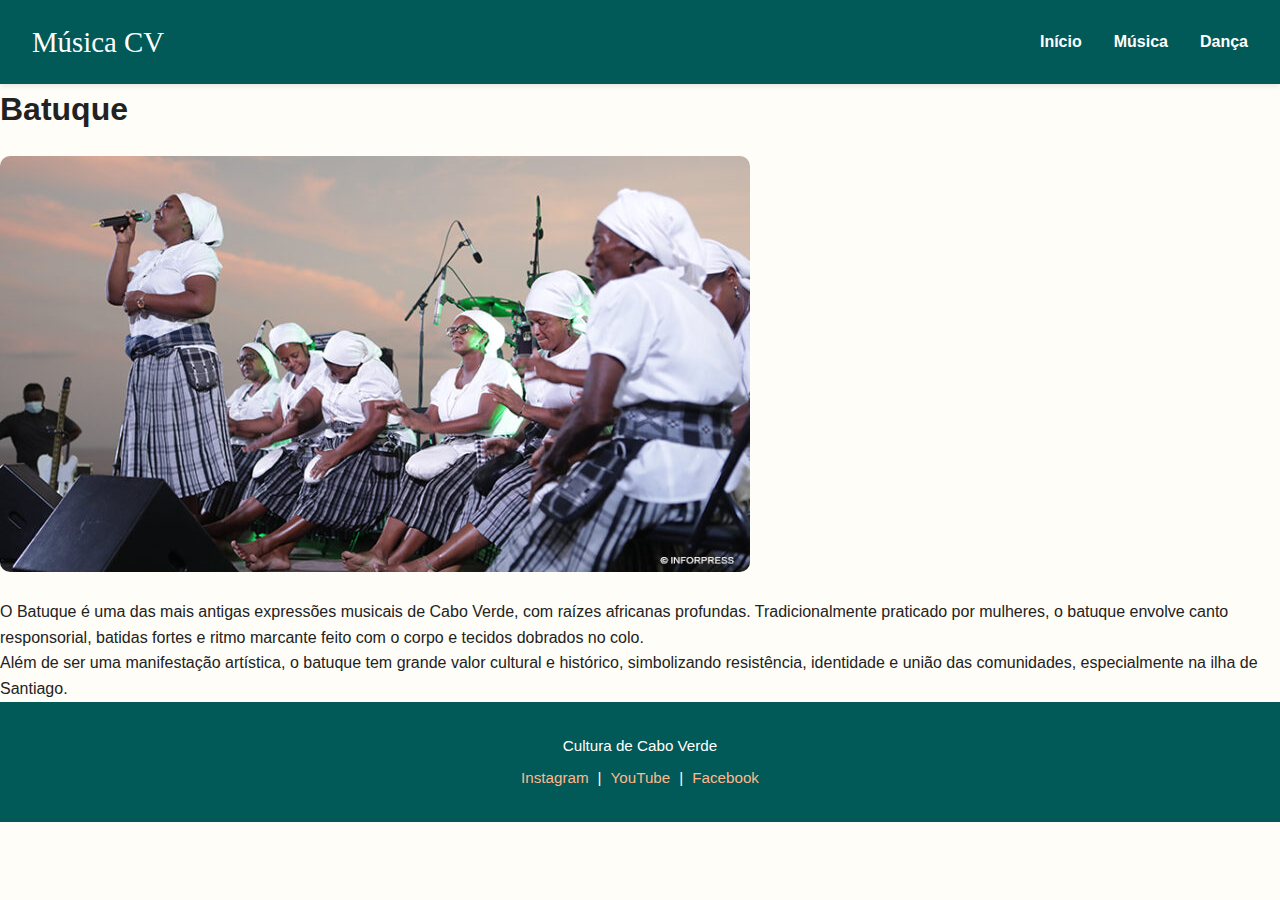
<file: batuque.html>
<!DOCTYPE html>
<html lang="pt">
<head>
  <meta charset="UTF-8" />
  <meta name="viewport" content="width=device-width, initial-scale=1.0"/>
  <title>Batuque</title>
  <link rel="stylesheet" href="Style.css" />
</head>
<body>

  <header>
    <div class="logo">Música CV</div>
    <nav>
      <ul>
        <li><a href="index.html">Início</a></li>
        <li><a href="musica.html">Música</a></li>
        <li><a href="Dança.html">Dança</a></li>
      </ul>
    </nav>
  </header>

  <main class="conteudo">
    <h1>Batuque</h1>
    <img src="Imagens/batuku.jpg" alt="Batuque em Cabo Verde" class="imagem-tabanka" />

    <p>O Batuque é uma das mais antigas expressões musicais de Cabo Verde, com raízes africanas profundas. Tradicionalmente praticado por mulheres, o batuque envolve canto responsorial, batidas fortes e ritmo marcante feito com o corpo e tecidos dobrados no colo.</p>
    <p>Além de ser uma manifestação artística, o batuque tem grande valor cultural e histórico, simbolizando resistência, identidade e união das comunidades, especialmente na ilha de Santiago.</p>
  </main>

  <footer>
    <p> Cultura de Cabo Verde</p>
    <div class="socials">
      <a href="https://www.instagram.com/cape.verdean?igsh=Y284cWR3cGhtaWs3" target="_blank">Instagram</a> | 
      <a href="https://youtube.com/@iamcvbp7951?si=sZJGmYJTjh76Pc8M" target="_blank">YouTube</a> | 
      <a href="https://www.facebook.com/share/19GjQSBNDG/?mibextid=wwXIfr"target="_blank">Facebook</a>
    </div>
  </footer>

</body>
</html>
</file>
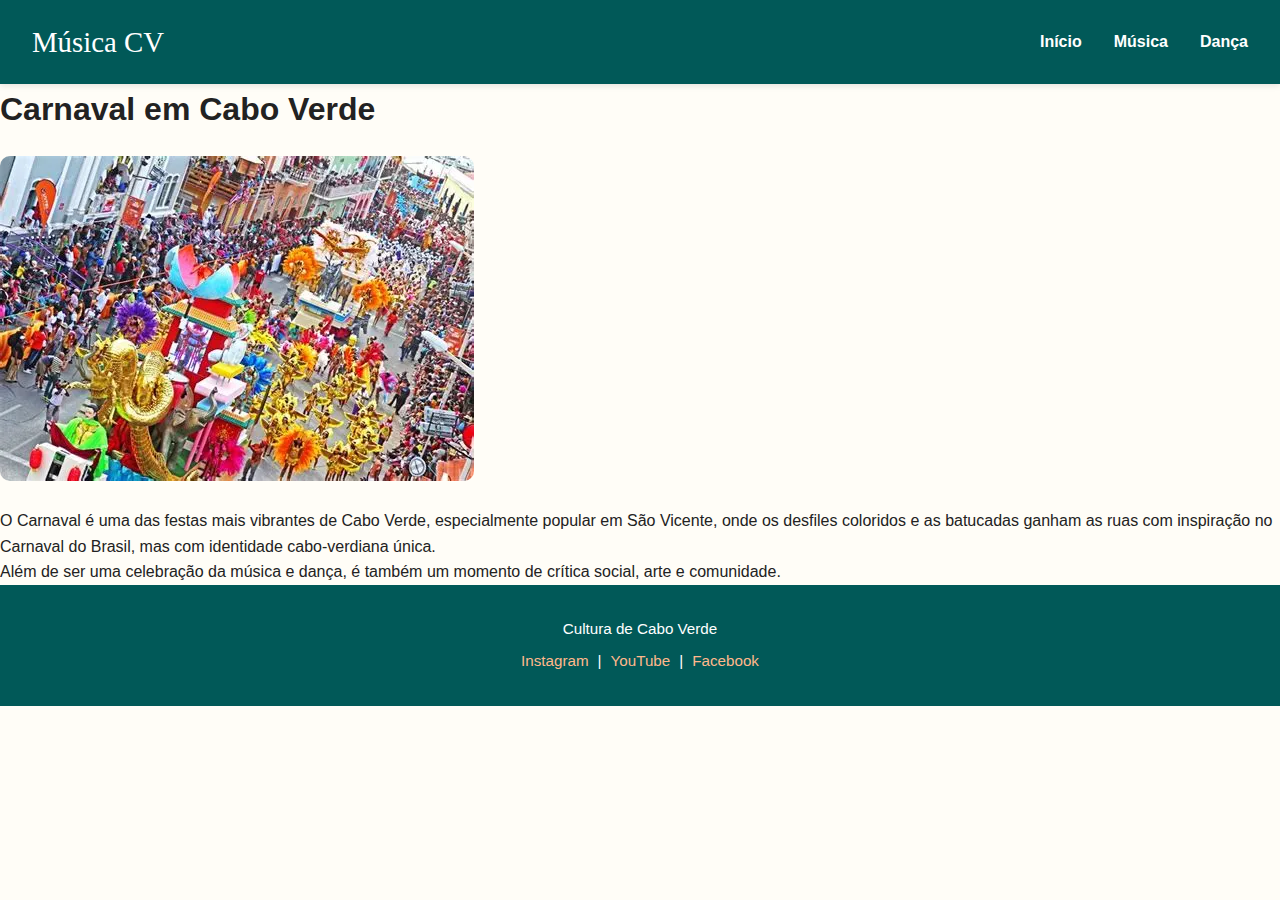
<file: carnaval.html>
<!DOCTYPE html>
<html lang="pt">
<head>
  <meta charset="UTF-8" />
  <meta name="viewport" content="width=device-width, initial-scale=1.0"/>
  <title>Carnaval em Cabo Verde</title>
  <link rel="stylesheet" href="Style.css" />
</head>
<body>

  <header>
    <div class="logo">Música CV</div>
    <nav>
      <ul>
        <li><a href="index.html">Início</a></li>
        <li><a href="musica.html">Música</a></li>
        <li><a href="Dança.html">Dança</a></li>
      </ul>
    </nav>
  </header>

  <main class="conteudo">
    <h1>Carnaval em Cabo Verde</h1>
    <img src="Imagens/carnaval.webp" alt="Carnaval em Cabo Verde" class="imagem-tabanka" />

    <p>O Carnaval é uma das festas mais vibrantes de Cabo Verde, especialmente popular em São Vicente, onde os desfiles coloridos e as batucadas ganham as ruas com inspiração no Carnaval do Brasil, mas com identidade cabo-verdiana única.</p>
    <p>Além de ser uma celebração da música e dança, é também um momento de crítica social, arte e comunidade.</p>
  </main>

  <footer>
    <p> Cultura de Cabo Verde</p>
    <div class="socials">
      <a href="https://www.instagram.com/cape.verdean?igsh=Y284cWR3cGhtaWs3" target="_blank">Instagram</a> | 
      <a href="https://youtube.com/@iamcvbp7951?si=sZJGmYJTjh76Pc8M" target="_blank">YouTube</a> | 
      <a href="https://www.facebook.com/share/19GjQSBNDG/?mibextid=wwXIfr"target="_blank">Facebook</a>
    </div>
  </footer>

</body>
</html>
</file>
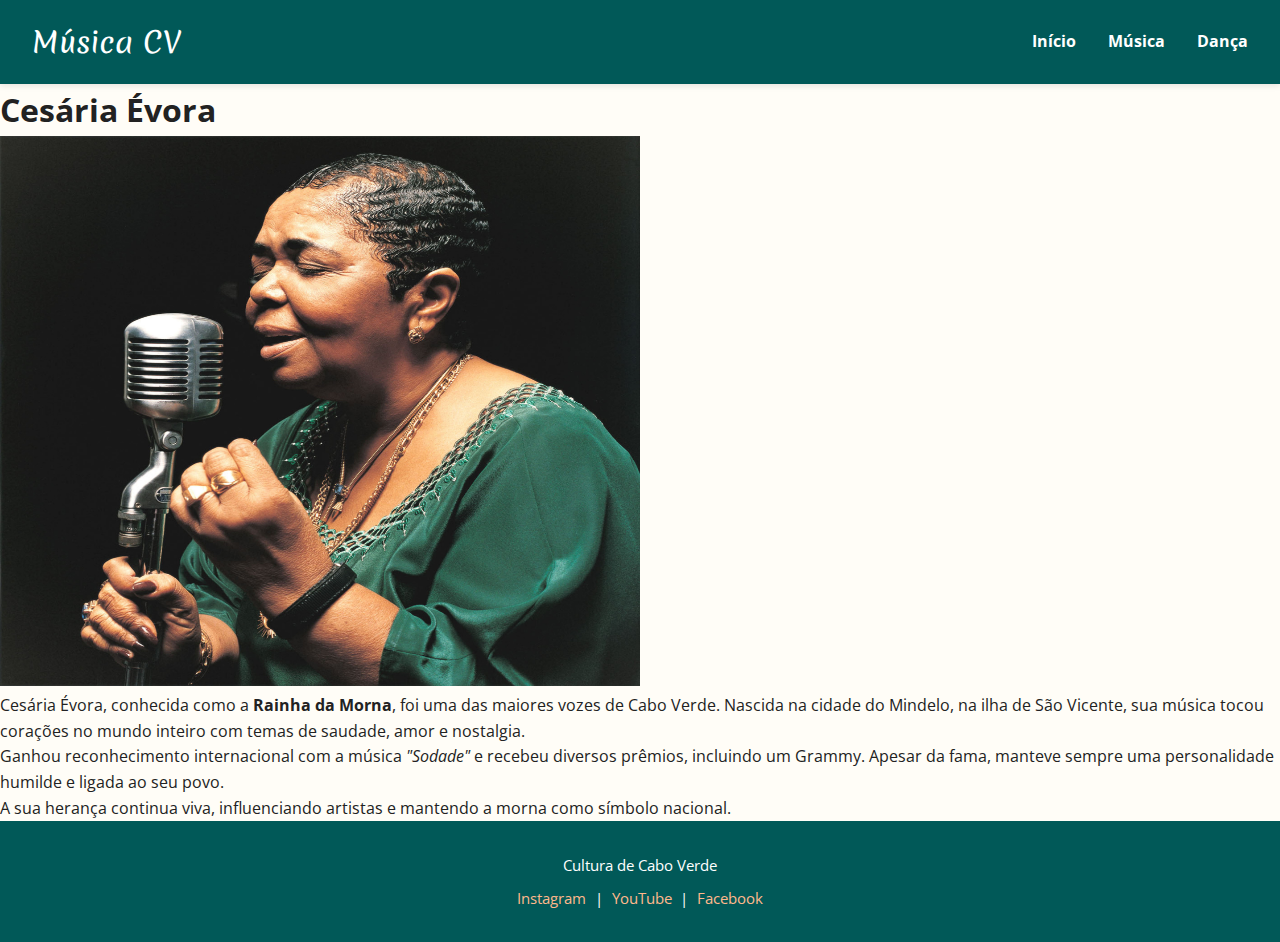
<file: cesaria.html>
<!DOCTYPE html>
<html lang="pt">
<head>
  <meta charset="UTF-8" />
  <meta name="viewport" content="width=device-width, initial-scale=1.0"/>
  <title>Cesária Évora - Rainha da Morna</title>
  <link rel="stylesheet" href="Style.css" />
  <link href="https://fonts.googleapis.com/css2?family=Merienda&family=Open+Sans&display=swap" rel="stylesheet">
</head>
<body>

  <header>
    <div class="logo">Música CV</div>
    <nav>
      <ul>
        <li><a href="index.html">Início</a></li>
        <li><a href="musica.html">Música</a></li>
        <li><a href="Dança.html">Dança</a></li>
      </ul>
    </nav>
  </header>

  <section class="cesaria-pagina">
    <h1> Cesária Évora</h1>
    <img src="Imagens/cesaria-evora.jpg" width="50%" height="550"  alt="Cesária Évora" class="cesaria-img"/>
    <p>
      Cesária Évora, conhecida como a <strong>Rainha da Morna</strong>, foi uma das maiores vozes de Cabo Verde. Nascida na cidade do Mindelo, na ilha de São Vicente, sua música tocou corações no mundo inteiro com temas de saudade, amor e nostalgia.
    </p>
    <p>
      Ganhou reconhecimento internacional com a música <em>"Sodade"</em> e recebeu diversos prêmios, incluindo um Grammy. Apesar da fama, manteve sempre uma personalidade humilde e ligada ao seu povo.
    </p>
    <p>
      A sua herança continua viva, influenciando artistas e mantendo a morna como símbolo nacional.
    </p>

    </section>

   <footer>
    <p> Cultura de Cabo Verde</p>
    <div class="socials">
      <a href="https://www.instagram.com/cape.verdean?igsh=Y284cWR3cGhtaWs3" target="_blank">Instagram</a> | 
      <a href="https://youtube.com/@iamcvbp7951?si=sZJGmYJTjh76Pc8M" target="_blank">YouTube</a> | 
      <a href="https://www.facebook.com/share/19GjQSBNDG/?mibextid=wwXIfr"target="_blank">Facebook</a>
    </div>
  </footer>

</body>
</html>
</file>
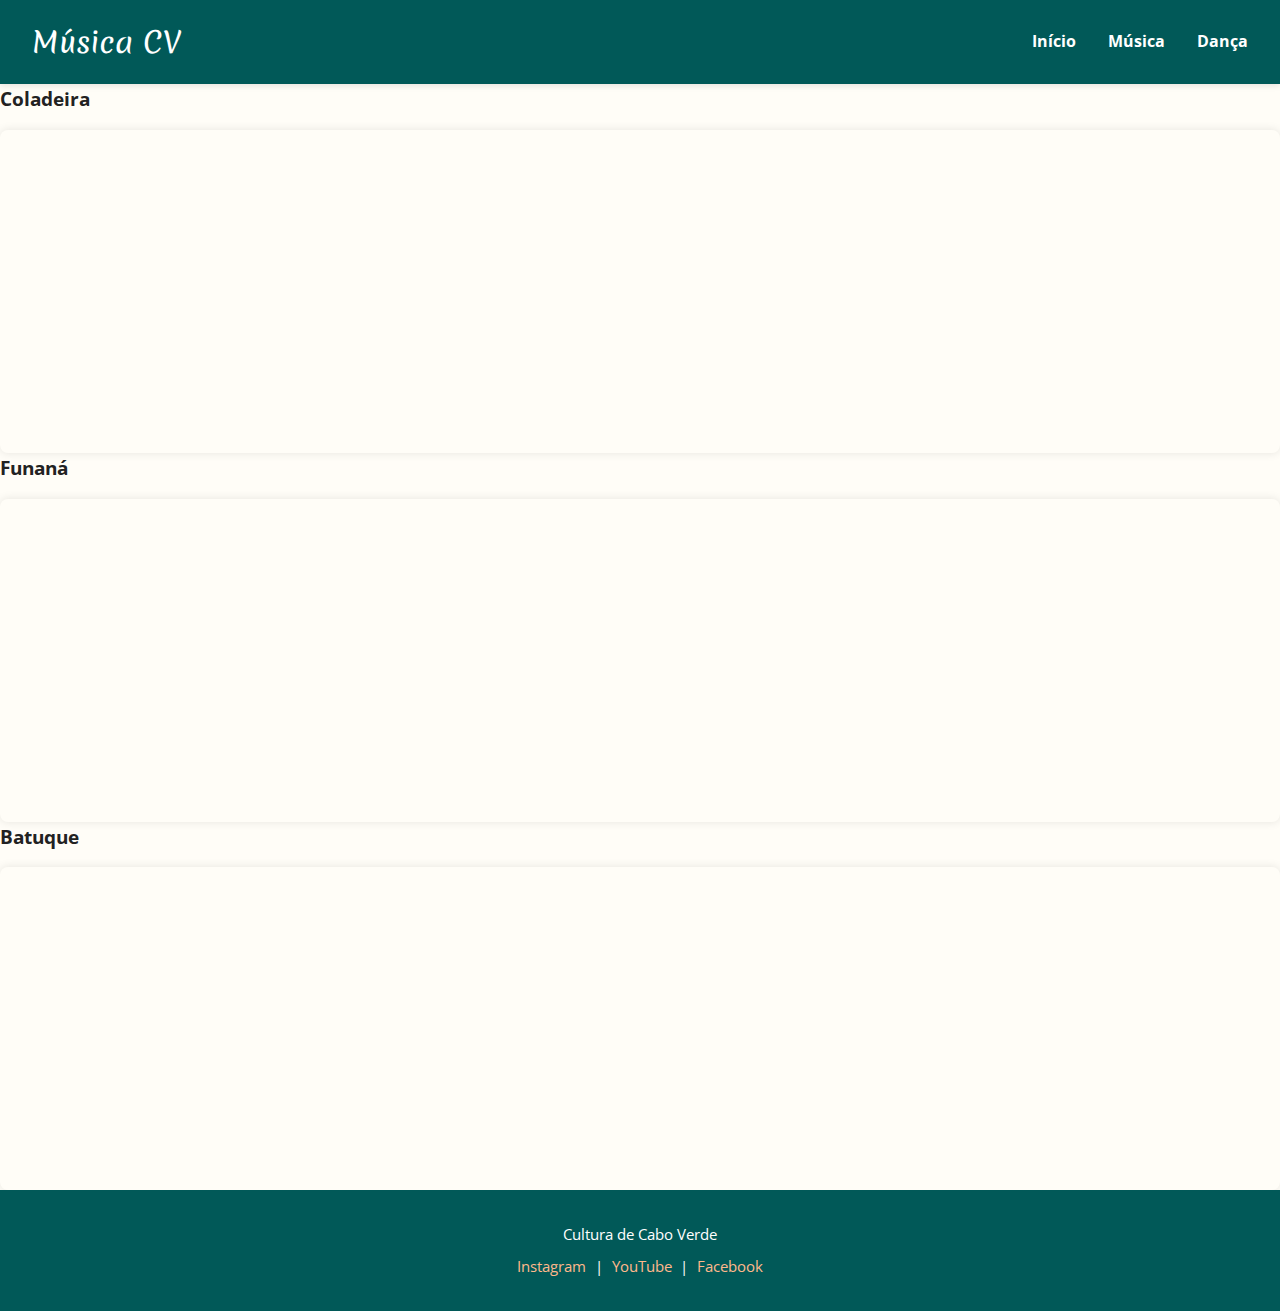
<file: Dança.html>
<!DOCTYPE html>
<html lang="pt">
<head>
  <meta charset="UTF-8" />
  <meta name="viewport" content="width=device-width, initial-scale=1.0"/>
  <title>Ritmos de Cabo Verde</title>
  <link rel="stylesheet" href="Style.css" />
  <link href="https://fonts.googleapis.com/css2?family=Merienda&family=Open+Sans&display=swap" rel="stylesheet">
</head>
<body>

  <header>
    <div class="logo">Música CV</div>
    <nav>
      <ul>
        <li><a href="index.html">Início</a></li>
        <li><a href="musica.html">Música</a></li>
        <li><a href="Dança.html">Dança</a></li>
      </ul>
    </nav>
  </header>

  <section class="musica">


    <div class="ritmo">
      <h3>Coladeira</h3>
      <div class="video">
       <iframe width="560" height="315" src="https://www.youtube.com/embed/T4DEInNeM-c?si=XGe9n7KYoxSjtNfc" title="YouTube video player" frameborder="0" allow="accelerometer; autoplay; clipboard-write; encrypted-media; gyroscope; picture-in-picture; web-share" referrerpolicy="strict-origin-when-cross-origin" allowfullscreen></iframe>
      </div>
    </div>

    <div class="ritmo">
      <h3>Funaná</h3>
    
      <div class="video">
       <iframe width="560" height="315" src="https://www.youtube.com/embed/kgPSQcLfn_I?si=EpLs-Hjq8T8UvXln" title="YouTube video player" frameborder="0" allow="accelerometer; autoplay; clipboard-write; encrypted-media; gyroscope; picture-in-picture; web-share" referrerpolicy="strict-origin-when-cross-origin" allowfullscreen></iframe> </div>
    </div>

    <div class="ritmo">
      <h3>Batuque</h3>
      <div class="video">
        <iframe width="560" height="315" src="https://www.youtube.com/embed/hIuq17Q50F0?si=_q3ZuS22iBEQxLyB" title="YouTube video player" frameborder="0" allow="accelerometer; autoplay; clipboard-write; encrypted-media; gyroscope; picture-in-picture; web-share" referrerpolicy="strict-origin-when-cross-origin" allowfullscreen></iframe></div>
    </div>

  </div>
</section>

   <footer>
    <p> Cultura de Cabo Verde</p>
    <div class="socials">
      <a href="https://www.instagram.com/cape.verdean?igsh=Y284cWR3cGhtaWs3" target="_blank">Instagram</a> | 
      <a href="https://youtube.com/@iamcvbp7951?si=sZJGmYJTjh76Pc8M" target="_blank">YouTube</a> | 
      <a href="https://www.facebook.com/share/19GjQSBNDG/?mibextid=wwXIfr"target="_blank">Facebook</a>
    </div>
  </footer>

</body>
</html>
</file>
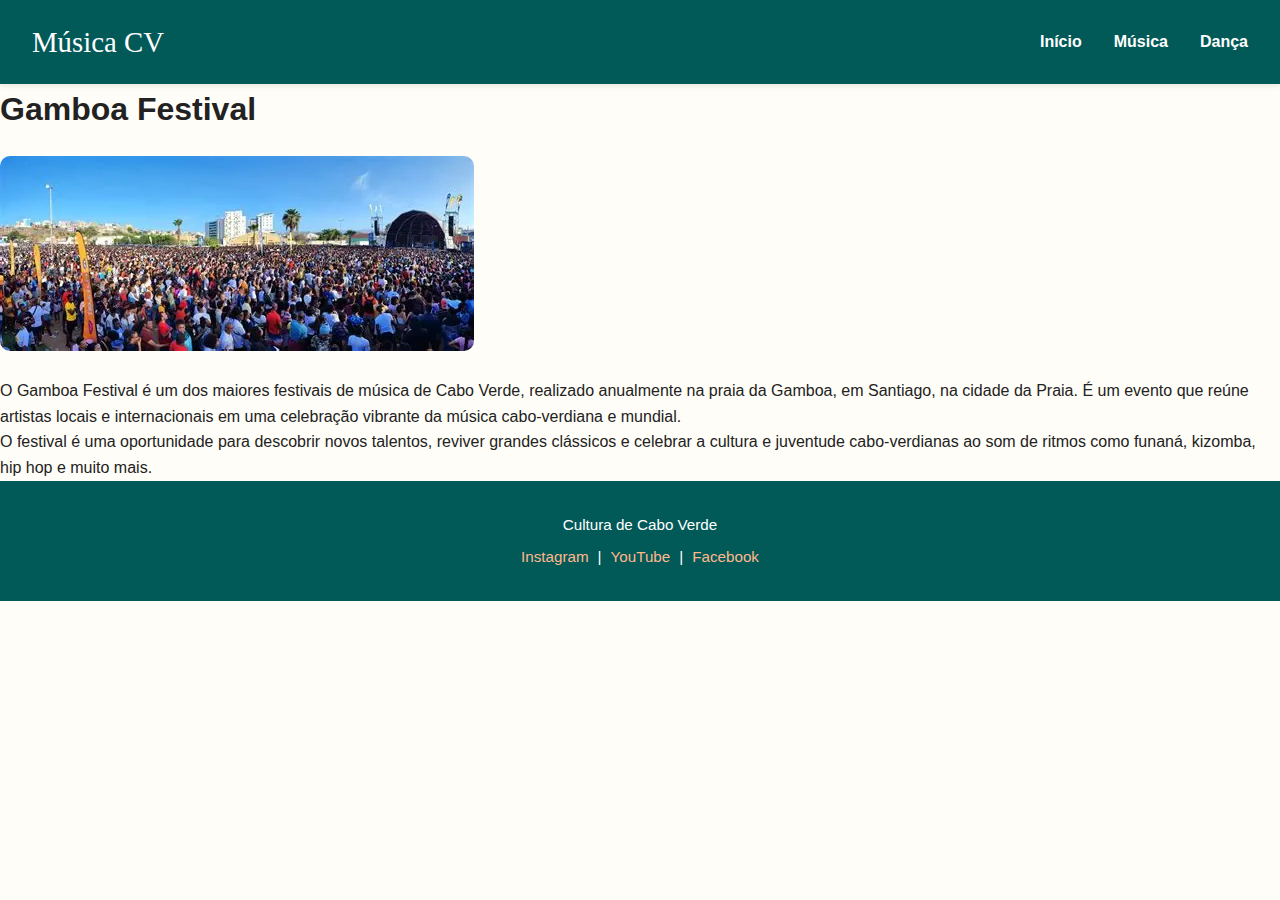
<file: gamboa.html>
<!DOCTYPE html>
<html lang="pt">
<head>
  <meta charset="UTF-8" />
  <meta name="viewport" content="width=device-width, initial-scale=1.0"/>
  <title>Gamboa em Cabo Verde</title>
  <link rel="stylesheet" href="Style.css" />
</head>
<body>

  <header>
    <div class="logo">Música CV</div>
    <nav>
      <ul>
        <li><a href="index.html">Início</a></li>
        <li><a href="musica.html">Música</a></li>
        <li><a href="Dança.html">Dança</a></li>
      </ul>
    </nav>
  </header>

  <main class="conteudo">
    <h1>Gamboa Festival</h1>
    <img src="Imagens/gamboa.webp" alt="Gamboa em Cabo Verde" class="imagem-tabanka" />

    <p>O Gamboa Festival é um dos maiores festivais de música de Cabo Verde, realizado anualmente na praia da Gamboa, em Santiago, na cidade da Praia. É um evento que reúne artistas locais e internacionais em uma celebração vibrante da música cabo-verdiana e mundial.</p>
    <p>O festival é uma oportunidade para descobrir novos talentos, reviver grandes clássicos e celebrar a cultura e juventude cabo-verdianas ao som de ritmos como funaná, kizomba, hip hop e muito mais.</p>
  </main>

  <footer>
    <p> Cultura de Cabo Verde</p>
    <div class="socials">
      <a href="https://www.instagram.com/cape.verdean?igsh=Y284cWR3cGhtaWs3" target="_blank">Instagram</a> | 
      <a href="https://youtube.com/@iamcvbp7951?si=sZJGmYJTjh76Pc8M" target="_blank">YouTube</a> | 
      <a href="https://www.facebook.com/share/19GjQSBNDG/?mibextid=wwXIfr"target="_blank">Facebook</a>
    </div>
  </footer>

</body>
</html>
</file>
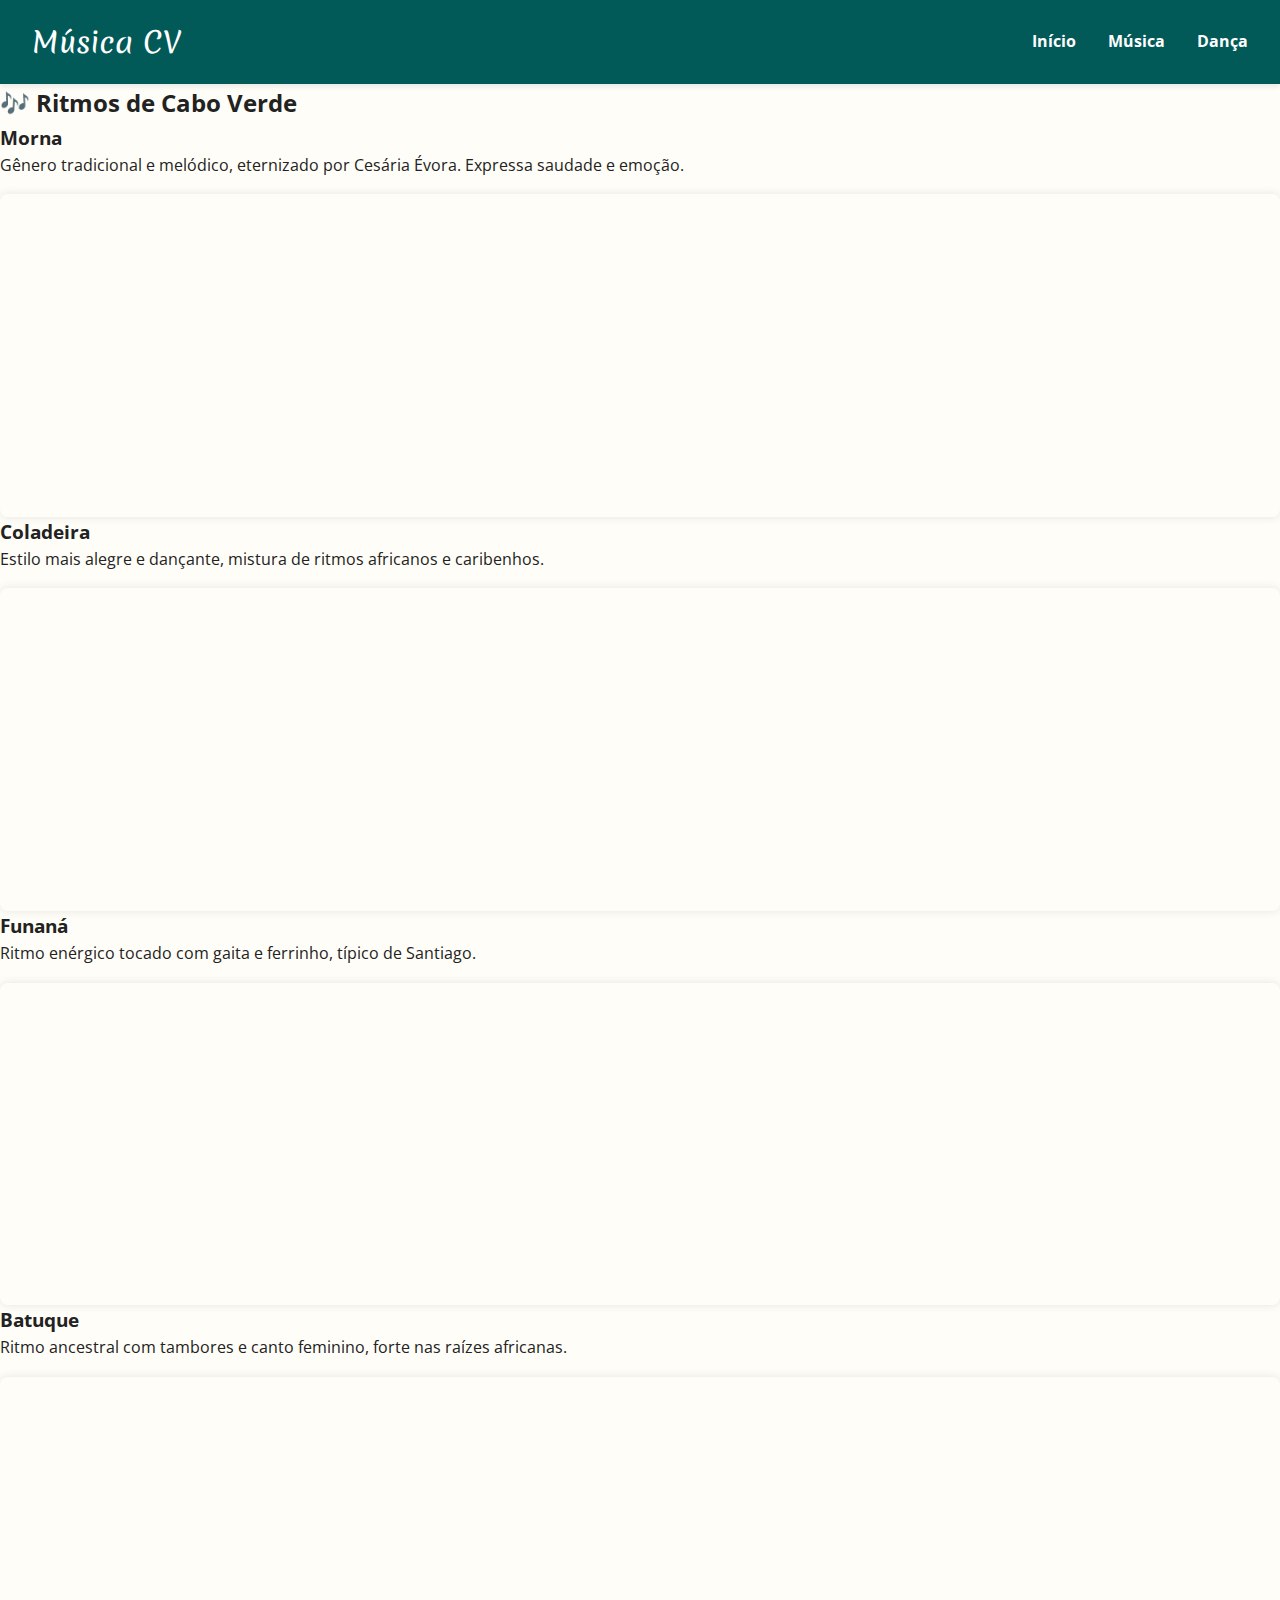
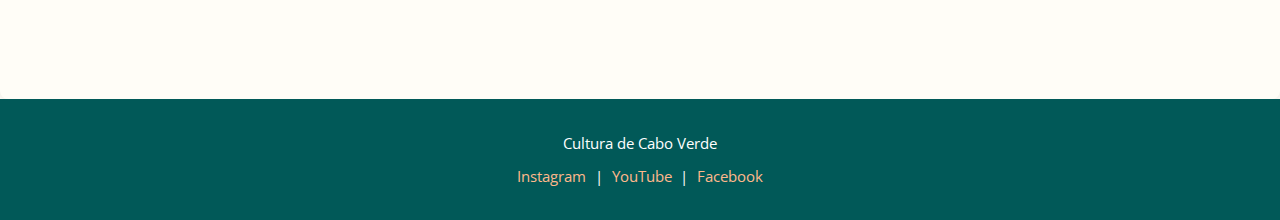
<file: musica.html>
<!DOCTYPE html>
<html lang="pt">
<head>
  <meta charset="UTF-8" />
  <meta name="viewport" content="width=device-width, initial-scale=1.0"/>
  <title>Ritmos de Cabo Verde</title>
  <link rel="stylesheet" href="Style.css" />
  <link href="https://fonts.googleapis.com/css2?family=Merienda&family=Open+Sans&display=swap" rel="stylesheet">
</head>
<body>

  <header>
    <div class="logo">Música CV</div>
    <nav>
      <ul>
        <li><a href="index.html">Início</a></li>
        <li><a href="musica.html">Música</a></li>
        <li><a href="Dança.html">Dança</a></li>
      </ul>
    </nav>
  </header>

  <section class="musica">
  <h2>🎶 Ritmos de Cabo Verde</h2>
  <div class="ritmos">
    
    <div class="ritmo">
      <h3>Morna</h3>
      <p>Gênero tradicional e melódico, eternizado por Cesária Évora. Expressa saudade e emoção.</p>
      <div class="video">
       <iframe width="560" height="315" src="https://www.youtube.com/embed/paVLe-bjdQ0?si=y5fudNVhxj00DwFV" title="Ildo Lobo- Biografia de um Criol" frameborder="0" allow="accelerometer; autoplay; clipboard-write; encrypted-media; gyroscope; picture-in-picture; web-share" referrerpolicy="strict-origin-when-cross-origin" allowfullscreen></iframe>
       <iframe width="560" height="315" src="https://www.youtube.com/embed/yYRG3dvuZEI?si=ZBk82YOAR04BsiWN" title="Solange Cesaravna" frameborder="0" allow="accelerometer; autoplay; clipboard-write; encrypted-media; gyroscope; picture-in-picture; web-share" referrerpolicy="strict-origin-when-cross-origin" allowfullscreen></iframe>
      </div>
   

    <div class="ritmo">
      <h3>Coladeira</h3>
      <p>Estilo mais alegre e dançante, mistura de ritmos africanos e caribenhos.</p>
      <div class="video">
       <iframe width="560" height="315" src="https://www.youtube.com/embed/IAVh8Pne2xQ?si=c8dwjs4ojcS09wmp" title="Mirri Lobo-Salgadin" frameborder="0" allow="accelerometer; autoplay; clipboard-write; encrypted-media; gyroscope; picture-in-picture; web-share" referrerpolicy="strict-origin-when-cross-origin" allowfullscreen></iframe>
       
      </div>
    </div>

    <div class="ritmo">
      <h3>Funaná</h3>
      <p>Ritmo enérgico tocado com gaita e ferrinho, típico de Santiago.</p>
      <div class="video">
        <iframe width="560" height="315" src="https://www.youtube.com/embed/yq9il0otkjY?si=QHLePGywvUClmoEX" title="Tony Fica - Sankusinha" frameborder="0" allow="accelerometer; autoplay; clipboard-write; encrypted-media; gyroscope; picture-in-picture; web-share" referrerpolicy="strict-origin-when-cross-origin" allowfullscreen></iframe>
        <iframe width="560" height="315" src="https://www.youtube.com/embed/KJH2Nixj_o4?si=plZNQZxYplinartW" title="Ferro Gaita - trabadjadeira" frameborder="0" allow="accelerometer; autoplay; clipboard-write; encrypted-media; gyroscope; picture-in-picture; web-share" referrerpolicy="strict-origin-when-cross-origin" allowfullscreen></iframe>
      </div>
    </div>

    <div class="ritmo">
      <h3>Batuque</h3>
      <p>Ritmo ancestral com tambores e canto feminino, forte nas raízes africanas.</p>
      <div class="video">
        <iframe width="560" height="315" src="https://www.youtube.com/embed/zORsD1wRYFo?si=gi91TTDY-9KkwI7u" title="YouTube video player" frameborder="0" allow="accelerometer; autoplay; clipboard-write; encrypted-media; gyroscope; picture-in-picture; web-share" referrerpolicy="strict-origin-when-cross-origin" allowfullscreen></iframe>
        <iframe width="560" height="315" src="https://www.youtube.com/embed/AZhMxNwrfnE?si=rvzgEiYBWQYf7N8u" title="Flor de espeança - imigrason" frameborder="0" allow="accelerometer; autoplay; clipboard-write; encrypted-media; gyroscope; picture-in-picture; web-share" referrerpolicy="strict-origin-when-cross-origin" allowfullscreen></iframe>
      </div>
    </div>

  </div>
</section>

 <footer>
    <p> Cultura de Cabo Verde</p>
    <div class="socials">
      <a href="https://www.instagram.com/cape.verdean?igsh=Y284cWR3cGhtaWs3" target="_blank">Instagram</a> | 
      <a href="https://youtube.com/@iamcvbp7951?si=sZJGmYJTjh76Pc8M" target="_blank">YouTube</a> | 
      <a href="https://www.facebook.com/share/19GjQSBNDG/?mibextid=wwXIfr"target="_blank">Facebook</a>
    </div>
  </footer>

</body>
</html>
</file>
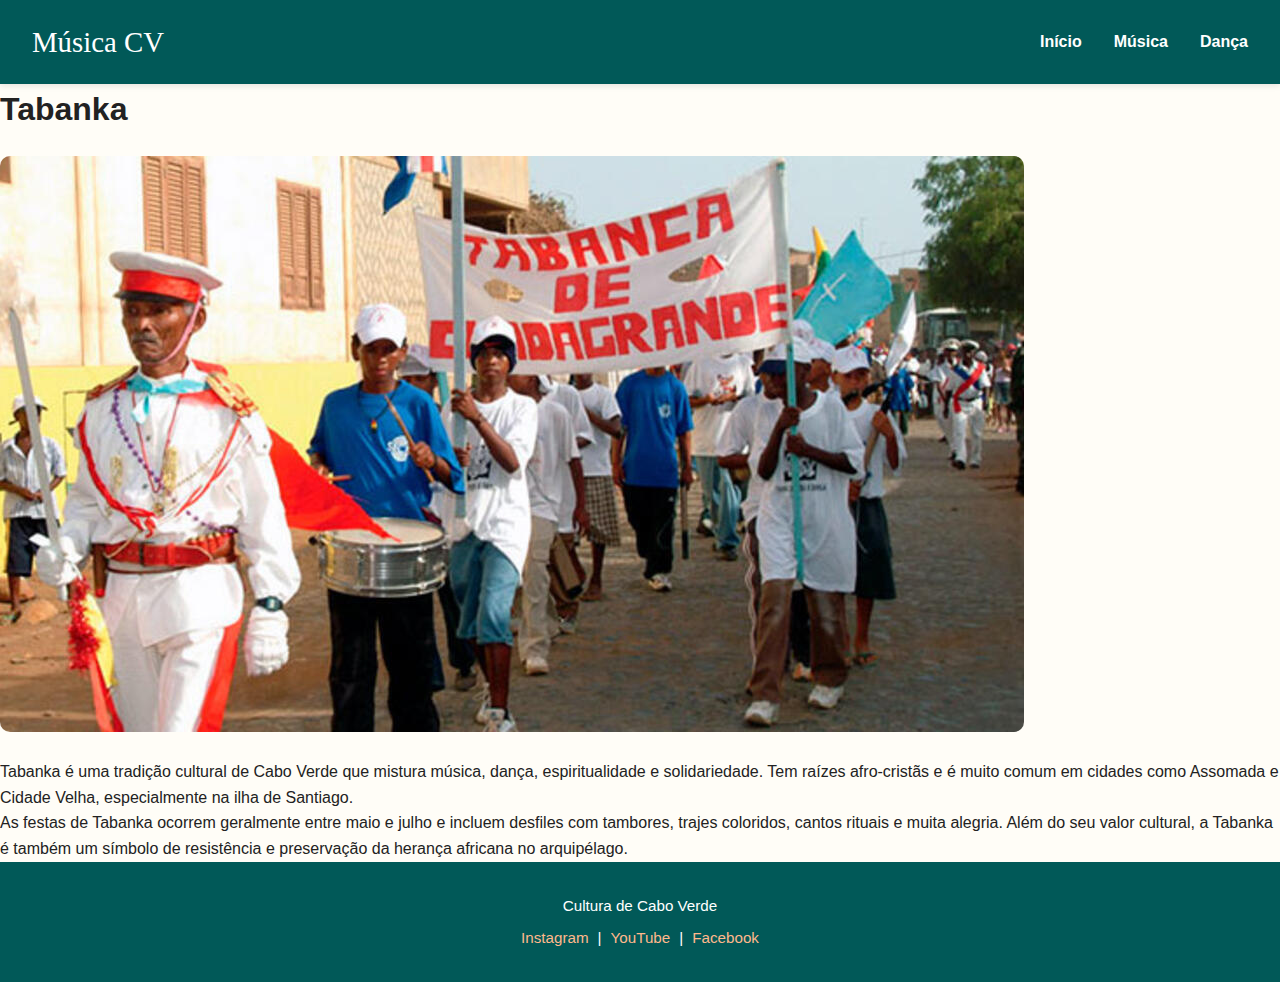
<file: tabanka.html>
<!DOCTYPE html>
<html lang="pt">
<head>
  <meta charset="UTF-8" />
  <meta name="viewport" content="width=device-width, initial-scale=1.0"/>
  <title>Batuque</title>
  <link rel="stylesheet" href="Style.css" />
</head>
<body>

  <header>
    <div class="logo">Música CV</div>
    <nav>
      <ul>
        <li><a href="index.html">Início</a></li>
        <li><a href="musica.html">Música</a></li>
        <li><a href="Dança.html">Dança</a></li>
      </ul>
    </nav>
  </header>

   <main class="conteudo">
    <h1>Tabanka</h1>
     <img src="Imagens/tabanca.jpg" alt="Festa de Tabanka em Cabo Verde" class="imagem-tabanka" />
    <p>Tabanka é uma tradição cultural de Cabo Verde que mistura música, dança, espiritualidade e solidariedade. Tem raízes afro-cristãs e é muito comum em cidades como Assomada e Cidade Velha, especialmente na ilha de Santiago.</p>
    <p>As festas de Tabanka ocorrem geralmente entre maio e julho e incluem desfiles com tambores, trajes coloridos, cantos rituais e muita alegria. Além do seu valor cultural, a Tabanka é também um símbolo de resistência e preservação da herança africana no arquipélago.</p>
  </main>

  <footer>
    <p> Cultura de Cabo Verde</p>
    <div class="socials">
      <a href="https://www.instagram.com/cape.verdean?igsh=Y284cWR3cGhtaWs3" target="_blank">Instagram</a> | 
      <a href="https://youtube.com/@iamcvbp7951?si=sZJGmYJTjh76Pc8M" target="_blank">YouTube</a> | 
      <a href="https://www.facebook.com/share/19GjQSBNDG/?mibextid=wwXIfr"target="_blank">Facebook</a>
    </div>
  </footer>

</body>
</html>
</file>
<file: Style.css>
/* ======= RESET E BASE ======= */
* {
  margin: 0;
  padding: 0;
  box-sizing: border-box;
}

body {
  font-family: 'Open Sans', sans-serif;
  background-color: #fffdf7;
  color: #222;
  line-height: 1.6;
}

a {
  color: #e66b2d;
  text-decoration: none;
  transition: color 0.3s;
}

a:hover {
  color: #c44f12;
}

/* ======= CABEÇALHO ======= */
header {
  background-color: #015958;
  color: white;
  display: flex;
  justify-content: space-between;
  align-items: center;
  padding: 1.2rem 2rem;
  box-shadow: 0 2px 6px rgba(0,0,0,0.1);
}

.logo {
  font-family: 'Merienda', cursive;
  font-size: 1.8rem;
}

nav ul {
  list-style: none;
  display: flex;
  gap: 2rem;
}

nav a {
  color: white;
  font-weight: bold;
  font-size: 1rem;
}

nav a:hover {
  color: #ffd3b6;
}

/* ======= SEÇÃO PRINCIPAL (primeiro) ======= */
.primeiro {
  background: linear-gradient(rgba(0, 0, 0, 0.4), rgba(0, 0, 0, 0.4)), 
              url('cabo-verde-banner.jpg') center/cover no-repeat;
  color: white;
  text-align: center;
  padding: 6rem 2rem;
}

.primeiro h1 {
  font-size: 2.5rem;
  font-family: 'Merienda', cursive;
  margin-bottom: 1.5rem;
}

.primeiro button {
  background-color: #e66b2d;
  border: none;
  padding: 0.8rem 1.6rem;
  border-radius: 30px;
  color: white;
  font-size: 1rem;
  cursor: pointer;
  transition: background 0.3s;
}

.primeiro button:hover {
  background-color: #bf4a17;
}

/* ======= DESTAQUE MUSICAL (segundo) ======= */
.segundo {
  padding: 4rem 2rem;
  background-color: #fff5eb;
}

.segundo h2 {
  font-size: 2rem;
  color: #015958;
  font-family: 'Merienda', cursive;
  margin-bottom: 2rem;
  text-align: center;
}

.cesaria {
  display: flex;
  flex-wrap: wrap;
  align-items: center;
  gap: 2rem;
  background: #fff;
  padding: 1.5rem;
  border-radius: 12px;
  box-shadow: 0 2px 8px rgba(0,0,0,0.05);
  max-width: 1000px;
  margin: auto;
}

.cesaria img {
  width: 200px;
  border-radius: 10px;
  object-fit: cover;
}

.cesaria h3 {
  font-size: 1.5rem;
  margin-bottom: 0.5rem;
}

.cesaria p {
  margin-bottom: 0.5rem;
}

/* ======= FESTAS E TRADIÇÕES (terceiro) ======= */
.terceiro {
  padding: 4rem 2rem;
  background-color: #f0fbf9;
}

.terceiro h2 {
  font-size: 2rem;
  color: #015958;
  font-family: 'Merienda', cursive;
  margin-bottom: 1.5rem;
  text-align: center;
}

.festas {
  display: grid;
  grid-template-columns: repeat(auto-fit, minmax(160px, 1fr));
  gap: 1.2rem;
  max-width: 800px;
  margin: auto;
}

.item {
  background-color: #e66b2d;
  color: white;
  padding: 1rem;
  border-radius: 10px;
  text-align: center;
  font-weight: bold;
  font-size: 1.1rem;
  box-shadow: 0 4px 6px rgba(0,0,0,0.1);
  transition: transform 0.2s, background 0.3s;
}

.item:hover {
  transform: translateY(-5px);
  background-color: #c75218;
}

/* ======= RODAPÉ ======= */
footer {
  background-color: #015958;
  color: white;
  text-align: center;
  padding: 2rem 1rem;
  font-size: 0.95rem;
}

footer .socials {
  margin-top: 0.5rem;
}

footer a {
  color: #ffb88c;
  margin: 0 0.3rem;
}

footer a:hover {
  color: #ffc7a8;
}

/* ======= RESPONSIVO ======= */
@media (max-width: 768px) {
  .cesaria {
    flex-direction: column;
    text-align: center;
  }

  .primeiro h1 {
    font-size: 2rem;
  }

  .primeiro button {
    font-size: 0.9rem;
  }
}
.video {
  margin-top: 1rem;
  border-radius: 8px;
  overflow: hidden;
  box-shadow: 0 0 10px rgba(0,0,0,0.1);
}
.btn-explorar {
  display: inline-block;
  padding: 0.8rem 2rem;
  background-color: #e66b2d;
  color: white;
  text-decoration: none;
  font-weight: bold;
  font-size: 1.1rem;
  border-radius: 8px;
  transition: background-color 0.3s ease;
  box-shadow: 0 4px 8px rgba(0, 0, 0, 0.15);
}

.btn-explorar:hover {
  background-color: #cc571e;
}
 .imagem-tabanka {
      max-width: 100%;
      height: auto;
      border-radius: 10px;
      margin: 20px 0;}
</file>
